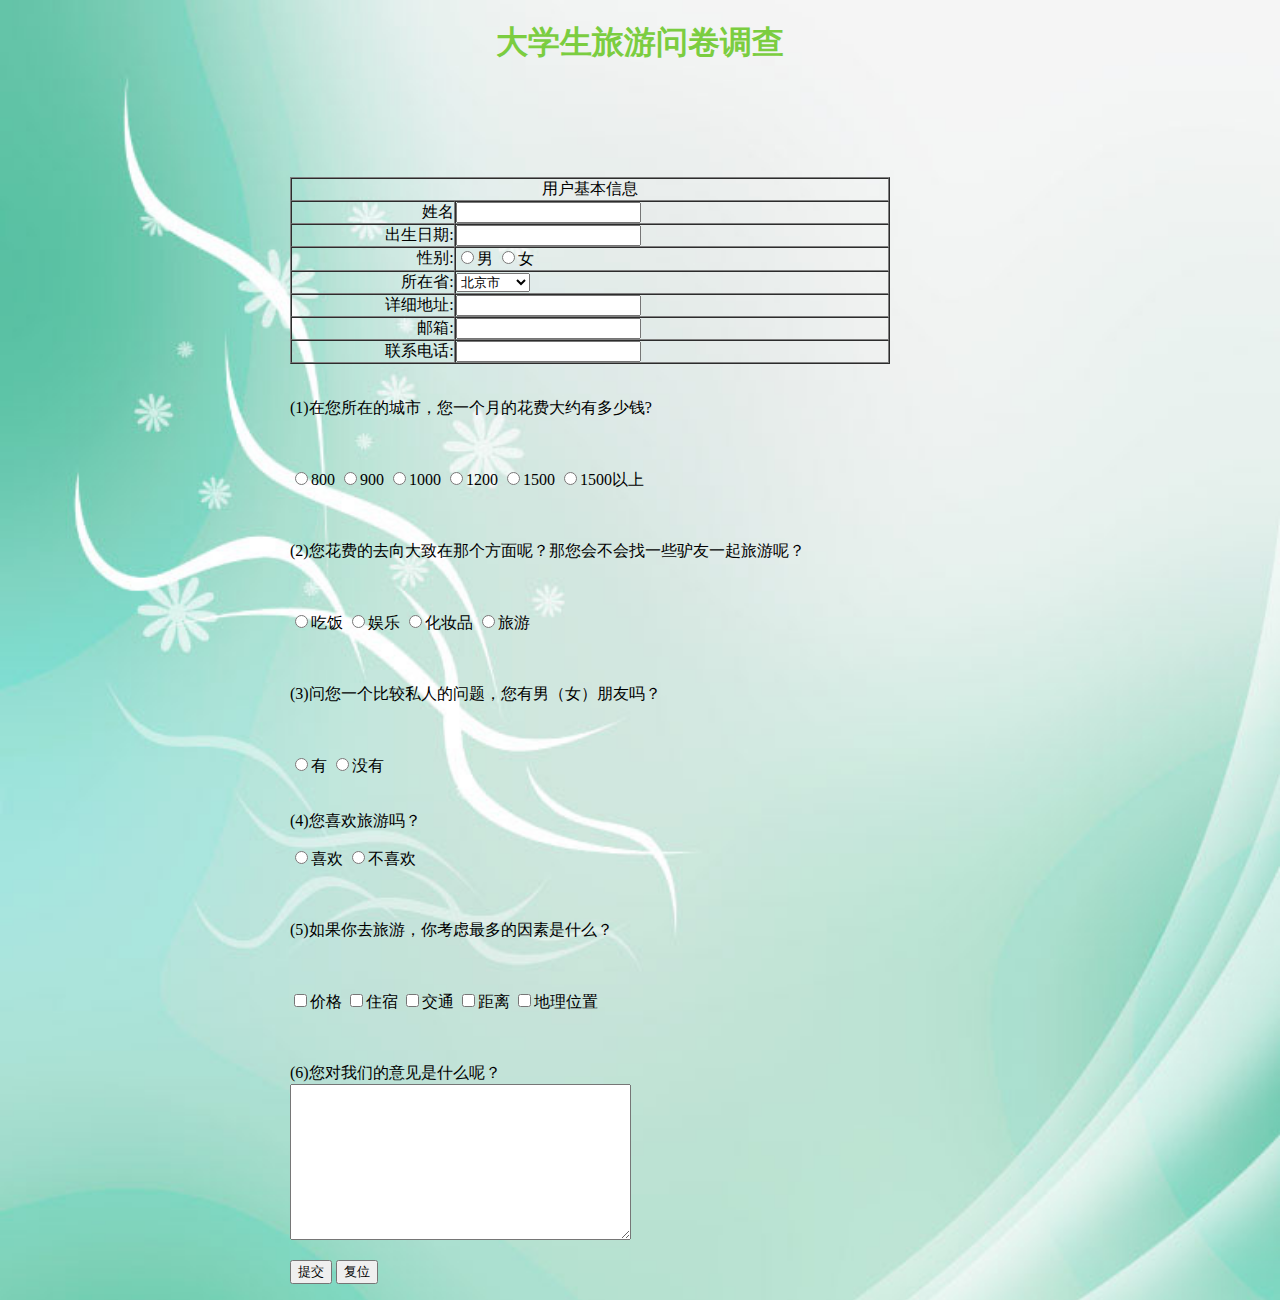
<file: bd.html>
<!DOCTYPE html>
<html lang="en">
<head>
    <meta charset="UTF-8">
    <title>表单</title>
    <style type="text/css">
body{background: url(53.jpg) no-repeat ;background-size: cover;  }
        div{ margin:0 auto ;width: 700px;}
        table{width: 600px;}
h1{font-family: 隶书;color: #7bcd40;}
    </style>
</head>
<body>
<div>
<form name="forml" >
    <h1 align="center">大学生旅游问卷调查</h1>
    <table border="1" cellpadding="0" cellspacing="0">
        <tr>

            <td colspan="2" align="center">用户基本信息</td>
        </tr><br>
        <tr>

            <td align="right">姓名</td>
            <td><input type="text" name="textfield"></td>
        </tr><br>
        <tr>

            <td align="right">出生日期:</td>
            <td><input type="text" name="textfield2"></td>
        </tr><br>
        <tr>

            <td align="right">性别:</td>
            <td><input type="radio" name="radiobutton" value="radiobutton">男
                <input type="radio" name="radiobutton" value="radiobutton">女
            </td>
        </tr><br>
        <tr>

            <td align="right">所在省:</td>
            <td><select name="省" size="1">
                <option value="1">北京市
                <option value="2">天津市
                <option value="3">上海市
                <option value="4">重庆市
                <option value="5">河北省
                <option value="6">山西省
                <option value="7">辽宁省
                <option value="8">吉林省
                <option value="9">黑龙江省
                <option value="1">江苏省
                <option value="1">浙江省
                <option value="1">安徽省
                <option value="1">福建省
                <option value="1">江西省
                <option value="1">山东省
                <option value="1">河南省
                <option value="1">湖北省
                <option value="1">湖南省
                <option value="1">广东省
                <option value="1">海南省
                <option value="1">四川省
                <option value="1">贵州省
                <option value="1">云南省
                <option value="1">陕西省
                <option value="1">甘肃省
                <option value="1">青海省
                <option value="1">台湾省
                <option value="1">内蒙古
                <option value="1">广西
                <option value="1">西藏
                <option value="1">宁夏
                <option value="1">新疆
                <option value="1">香港
                <option value="1">澳门
            </td>
        </tr><br>
        <tr>

            <td align="right">详细地址:</td>
            <td><input type="text" name="textlield3"></td>
        </tr>
        <tr>
            <td align="right">邮箱:</td>
            <td><input type="text" name="texefield4"> </td>
        </tr>
        <tr>
            <td align="right">联系电话:</td>
            <td><input type="text" name="textfield"></td>
        </tr></table>

        <br>
    <p>(1)在您所在的城市，您一个月的花费大约有多少钱?</p><br>
     <p>  <input type="radio" name="t1" value="800">800
        <input type="radio" name="t1" value="900">900
        <input type="radio" name="t1" value="1000">1000
        <input type="radio" name="t1" value="1200">1200
        <input type="radio" name="t1" value="1500">1500
         <input type="radio" name="t1" value="1500以上">1500以上</p>
<br>
    <p>  (2)您花费的去向大致在那个方面呢？那您会不会找一些驴友一起旅游呢？</p><br>
  <p> <input type="radio" name="y1" value="吃饭">吃饭
    <input type="radio" name="y1" value="娱乐">娱乐
    <input type="radio" name="y1" value="化妆品">化妆品
      <input type="radio" name="y1" value="旅游">旅游</p>
<br>
    <p>(3)问您一个比较私人的问题，您有男（女）朋友吗？</p><br>
    <P>
        <input type="radio" name="u1" value="有">有
        <input type="radio" name="u1" value="没有">没有
    </P><br>
    <p1> (4)您喜欢旅游吗？</p1><br>
    <P>
        <input type="radio" name="i1" value="喜欢">喜欢
        <input type="radio" name="i1" value="不喜欢">不喜欢
    </P><br>
    <p>(5)如果你去旅游，你考虑最多的因素是什么？</p><br>
    <P>
        <input type="checkbox" name="checkbox" value="价格">价格
        <input type="checkbox" name="checkbox" value="住宿">住宿
        <input type="checkbox" name="checkbox" value="交通">交通
        <input type="checkbox" name="checkbox" value="距离">距离
        <input type="checkbox" name="checkbox" value="地理位置">地理位置
    </P>
    <br>
    <p>
      (6)您对我们的意见是什么呢？
        <br><textarea name="cc" cols="40" rows="10"></textarea>
    </p>
    <p><input type="submit" name="e" value="提交">
        <input type="reset" name="f" value="复位"></p>
</form>
</div>
</body>
</html>
</file>
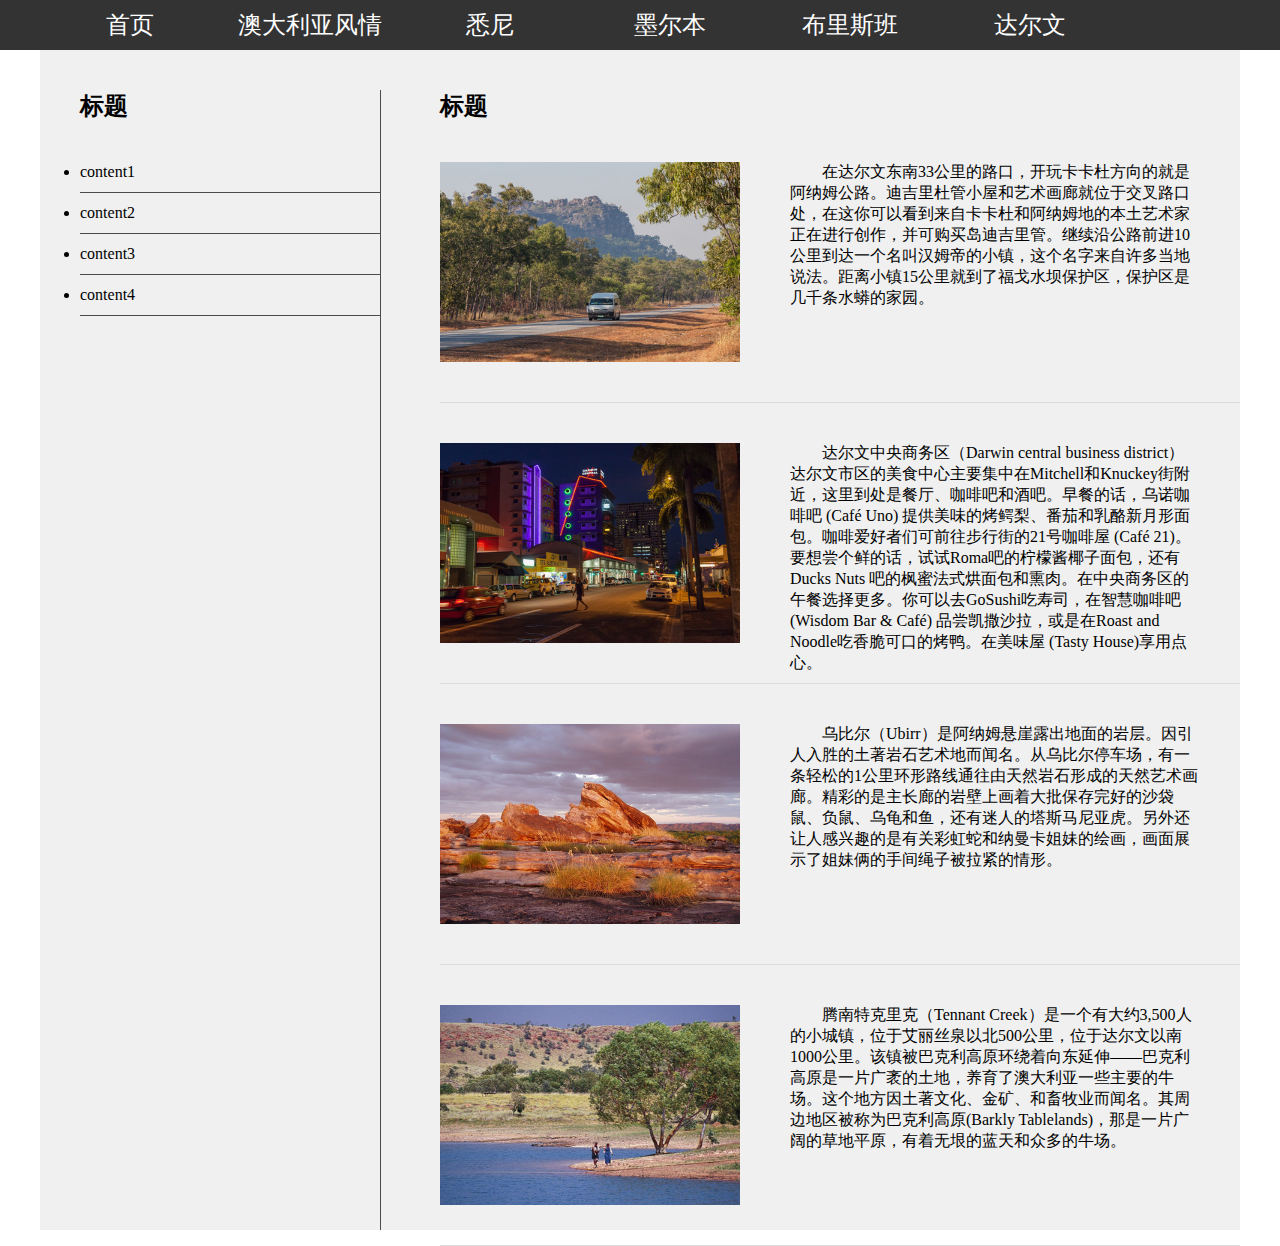
<file: daerwen.html>
<!DOCTYPE html>
<html lang="en">
<head>
    <meta http-equiv="Content-Type" content="text/html; charset=utf-8" />
    <title>达尔文</title>
    <style type="text/css">
        *{padding: 0;margin: 0;}
        a{text-decoration:none;color: black;}
        .content{width: 1200px; margin: 0 auto;background-color: rgb(240,240,240);height: 1140px;padding-top: 40px;}
        .nav{width:100%;background-color:#333;text-align:center;height:50px;overflow: hidden}
        .nav a{font-size: 24px;display: block;color: white;line-height: 50px;}
        .nav a:hover{color: black;background-color: #999}
        .nav ul{width:1200px; margin: 0 auto;}
        .nav ul li{float: left;width: 180px;list-style: none;}
        .left{width: 300px;float: left;border-right: 1px solid #4b4b4b; height: 1140px;padding-left: 40px;}
        .left ul{padding-top: 30px;}
        .left ul li{height: 40px;line-height: 40px;border-bottom: solid 1px #4b4b4b;}
        .right{margin-left: 400px;height: 1000px;}
        .right .pic{float: left}
        .right .text{padding-left: 350px;padding-right: 40px;}
        .right .text p{text-indent: 2em;height: 200px;}
        .div1{height: 240px;border-bottom: solid 1px rgb(220,220,220); padding-top: 40px;}


        /*a:link{color:#39F;}*/
        /*a:visited{color:#999;}*/
        /*a:hover{color:#333;}*/

        /*.box{width:800px;*/
        /*height:1000px;*/
        /*border:0;*/
            /*margin: 0 auto;*/
            /*font-size: 15px;*/
            /*margin-top: 80px;*/
        /*}*/
        /*.box1{width:300px;*/
        /*height:200px;*/
        /*border:o;*/
        /*margin-top: auto;*/
        /*float: left;*/
        /*}*/
        /*.box2{width:300px;*/
            /*height:200px;*/
            /*border:o;*/
            /*margin-top: auto;*/
            /*float: left;  }*/
    </style>
</head>
<body>
<div class="nav">
    <ul>
        <li><a href="index.html" target="_blank" name="top">首页</a></li>
        <li><a href="澳大利亚.html">澳大利亚风情</a></li>
        <li><a href="#">悉尼</a></li>
        <li><a href="#">墨尔本</a></li>
        <li><a href="#">布里斯班</a></li>
        <li><a href="#">达尔文</a></li>
    </ul>

</div>
<div class="content">
    <div class="left">
        <h2>标题</h2>
    <ul>
        <li><a href="#">content1</a></li>
        <li><a href="#">content2</a></li>
        <li><a href="#">content3</a></li>
        <li><a href="#">content4</a></li>
    </ul>
</div>
    <div class="right">
        <h2>标题</h2>
        <div class="div1">
            <div class="pic">
                <img src="images/timgd1.jpg" width="300" height="200"></div>
            <div class="text">
                <p>在达尔文东南33公里的路口，开玩卡卡杜方向的就是阿纳姆公路。迪吉里杜管小屋和艺术画廊就位于交叉路口处，在这你可以看到来自卡卡杜和阿纳姆地的本土艺术家正在进行创作，并可购买岛迪吉里管。继续沿公路前进10公里到达一个名叫汉姆帝的小镇，这个名字来自许多当地说法。距离小镇15公里就到了福戈水坝保护区，保护区是几千条水蟒的家园。</p>
            </div>
        </div>
        <div class="div1">
            <div class="pic">
                <img src="images/timgd2.jpg" width="300" height="200"></div>
            <div class="text">
                <p>达尔文中央商务区（Darwin central business district）达尔文市区的美食中心主要集中在Mitchell和Knuckey街附近，这里到处是餐厅、咖啡吧和酒吧。早餐的话，乌诺咖啡吧 (Café Uno) 提供美味的烤鳄梨、番茄和乳酪新月形面包。咖啡爱好者们可前往步行街的21号咖啡屋 (Café 21)。要想尝个鲜的话，试试Roma吧的柠檬酱椰子面包，还有 Ducks Nuts 吧的枫蜜法式烘面包和熏肉。在中央商务区的午餐选择更多。你可以去GoSushi吃寿司，在智慧咖啡吧(Wisdom Bar & Café) 品尝凯撒沙拉，或是在Roast and Noodle吃香脆可口的烤鸭。在美味屋 (Tasty House)享用点心。</p>
            </div>
        </div>
        <div class="div1">
            <div class="pic">
                <img src="images/timgd3.jpg" width="300" height="200"></div>
            <div class="text">
                <p>乌比尔（Ubirr）是阿纳姆悬崖露出地面的岩层。因引人入胜的土著岩石艺术地而闻名。从乌比尔停车场，有一条轻松的1公里环形路线通往由天然岩石形成的天然艺术画廊。精彩的是主长廊的岩壁上画着大批保存完好的沙袋鼠、负鼠、乌龟和鱼，还有迷人的塔斯马尼亚虎。另外还让人感兴趣的是有关彩虹蛇和纳曼卡姐妹的绘画，画面展示了姐妹俩的手间绳子被拉紧的情形。</p>
            </div>
        </div>
        <div class="div1">
            <div class="pic">
                <img src="images/timgd4.jpg" width="300" height="200"></div>
            <div class="text">
                <p>腾南特克里克（Tennant Creek）是一个有大约3,500人的小城镇，位于艾丽丝泉以北500公里，位于达尔文以南1000公里。该镇被巴克利高原环绕着向东延伸——巴克利高原是一片广袤的土地，养育了澳大利亚一些主要的牛场。这个地方因土著文化、金矿、和畜牧业而闻名。其周边地区被称为巴克利高原(Barkly Tablelands)，那是一片广阔的草地平原，有着无垠的蓝天和众多的牛场。</p>
            </div>
        </div>

</div>
</div>

</body>
</html>
</file>
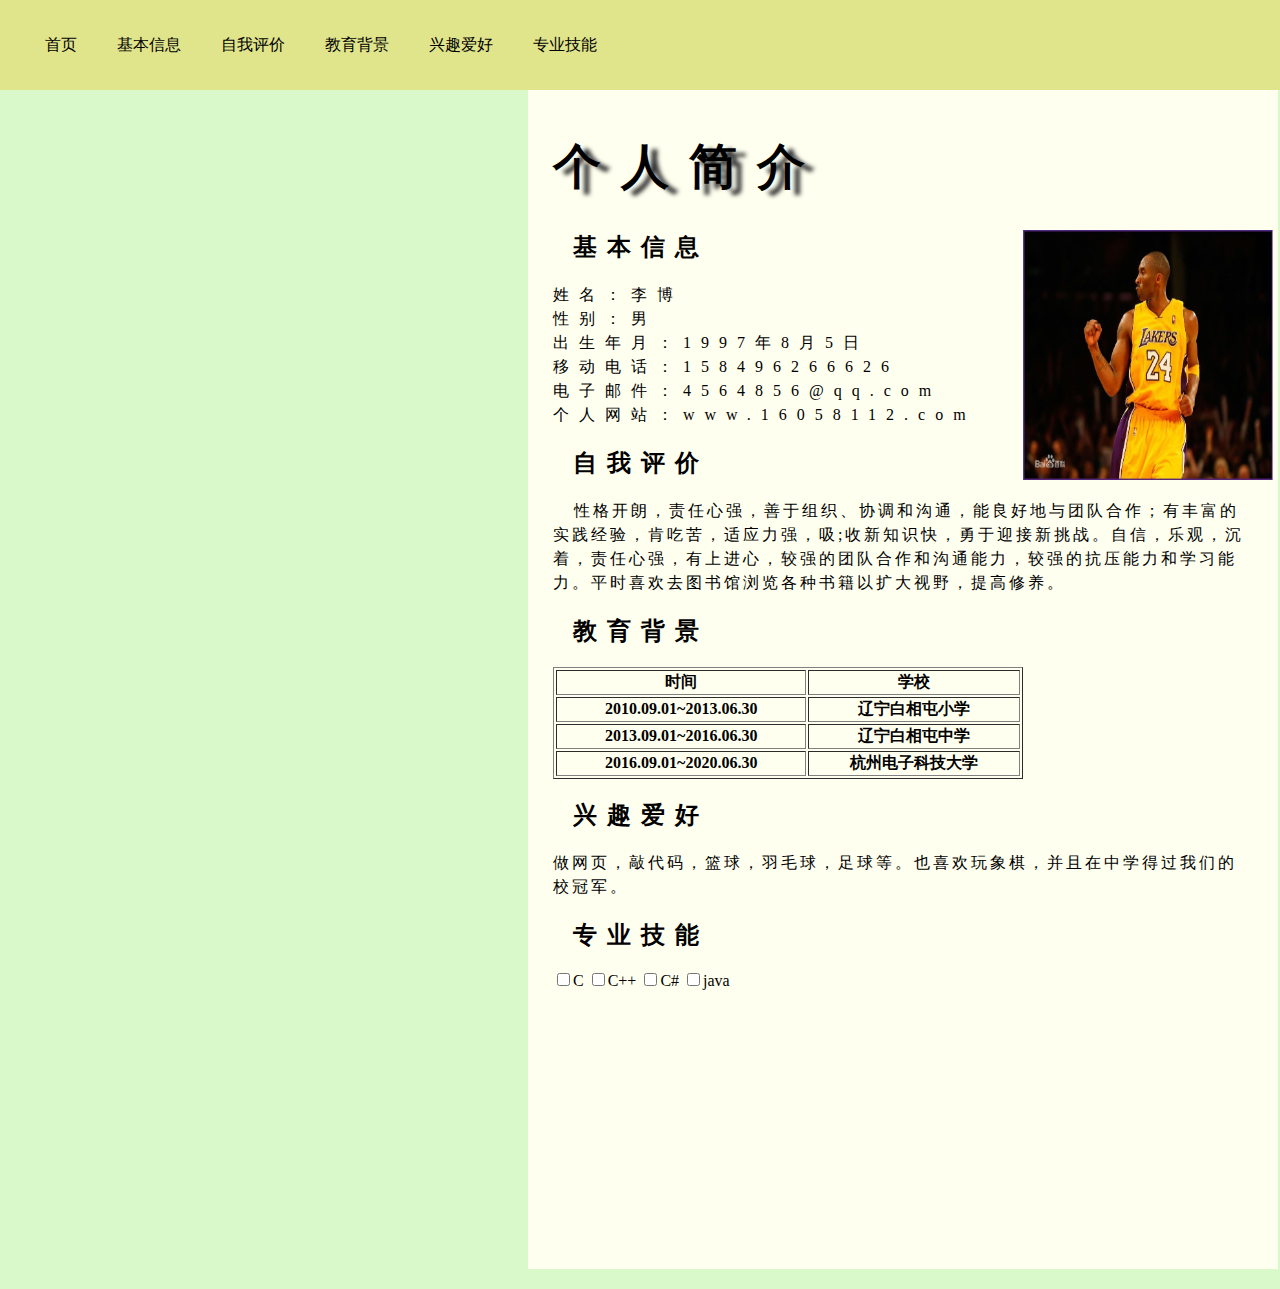
<file: self.html>
<!doctype html>
<html>
<head>
<meta charset="utf-8">
<title>个人信息</title>
<style type="text/css">
div
{
 width:700px;
 height:100%;
 margin:20px;
 padding:25px;
 border:10px;
 border-style:none;
 background-color: ivory;
}

h1{font-family:"黑体";
font-size:36pt;
color:black;
text-shadow:10px 5px 4px #333;
letter-spacing:20px;
}
h2
{
color:black;
font-family:宋体;
font-size:18pt;	
letter-spacing:10px;width: 180px;
}
.imgPlace{position:relative;top:-760px;left:470px}
p{letter-spacing:3px;line-height:150%;}
#nav{background-color:#E0E58C;width:100%;margin:0 auto;height:40px;position:fixed;left:0;top:0; z-index:1;}
u1 li{float:left;padding:0 2 0px;text-align:center;line-height:40px;font-family:"微软雅黑";list-style: none;}
a{text-decoration:none;color:#000;display:block;padding:0 20px;}
a:hover{background-color:#89F136;color:black;}
</style>
</head>

<body style="padding-left:500px;padding-top:50px;"bgcolor="DAF9CA">
<div id="nav">
<u1 type="square">
    <li><a href="index.html" >首页</li>
<li><a href="#t1">基本信息</a></li>
<li><a href="#t2">自我评价</a></li>
<li><a href="#t3">教育背景</a></li>
<li><a href="#t4">兴趣爱好</a></li>
<li><a href="#t5">专业技能</a></li>

</u1>
</div>
<div>
<h1>个人简介</h1>
    <h2><a name="t1"> 基本信息</a></h2>
<p style="letter-spacing:10px;">

姓名：李博<br>
性别：男<br>
出生年月：1997年8月5日<br>
移动电话：158496266626<br>
电子邮件：4564856@qq.com<br>
个人网站：www.16058112.com<br>
</p>


<h2><a name="t2">自我评价</a></h2>
<p>&nbsp;&nbsp;
性格开朗，责任心强，善于组织、协调和沟通，能良好地与团队合作；有丰富的实践经验，肯吃苦，适应力强，吸;收新知识快，勇于迎接新挑战。自信，乐观，沉着，责任心强，有上进心，较强的团队合作和沟通能力，较强的抗压能力和学习能力。平时喜欢去图书馆浏览各种书籍以扩大视野，提高修养。
</p>


<h2><a name="t3">教育背景</a></h2>
<table width="470" border="1" aligb="center">
<tr>
<th>时间</th>
<th>学校</th>
</tr>
<tr>
<th>2010.09.01~2013.06.30</th>
<th>辽宁白相屯小学</th>
</tr>
<tr>
<th>2013.09.01~2016.06.30</th>
<th>辽宁白相屯中学</th>
</tr>
<tr>
<th>2016.09.01~2020.06.30</th>
<th>杭州电子科技大学</th>
</tr>
</table>
    <h2><a name="t4">兴趣爱好</a></h2>
<p>做网页，敲代码，篮球，羽毛球，足球等。也喜欢玩象棋，并且在中学得过我们的校冠军。</p>

    <h2><a name="t5">专业技能</a></h2>
<form>
<input type="checkbox" name="like1" value="C">C
<input type="checkbox" name="like2" value="C++">C++
<input type="checkbox" name="like3" value="C#">C#
<input type="checkbox" name="like4" value="java">java
</form>
<img src="images/kobe4.jpg" text=imgPlace width="250"height="250"class="imgPlace"/>
</div>

</body>
</html>
</file>
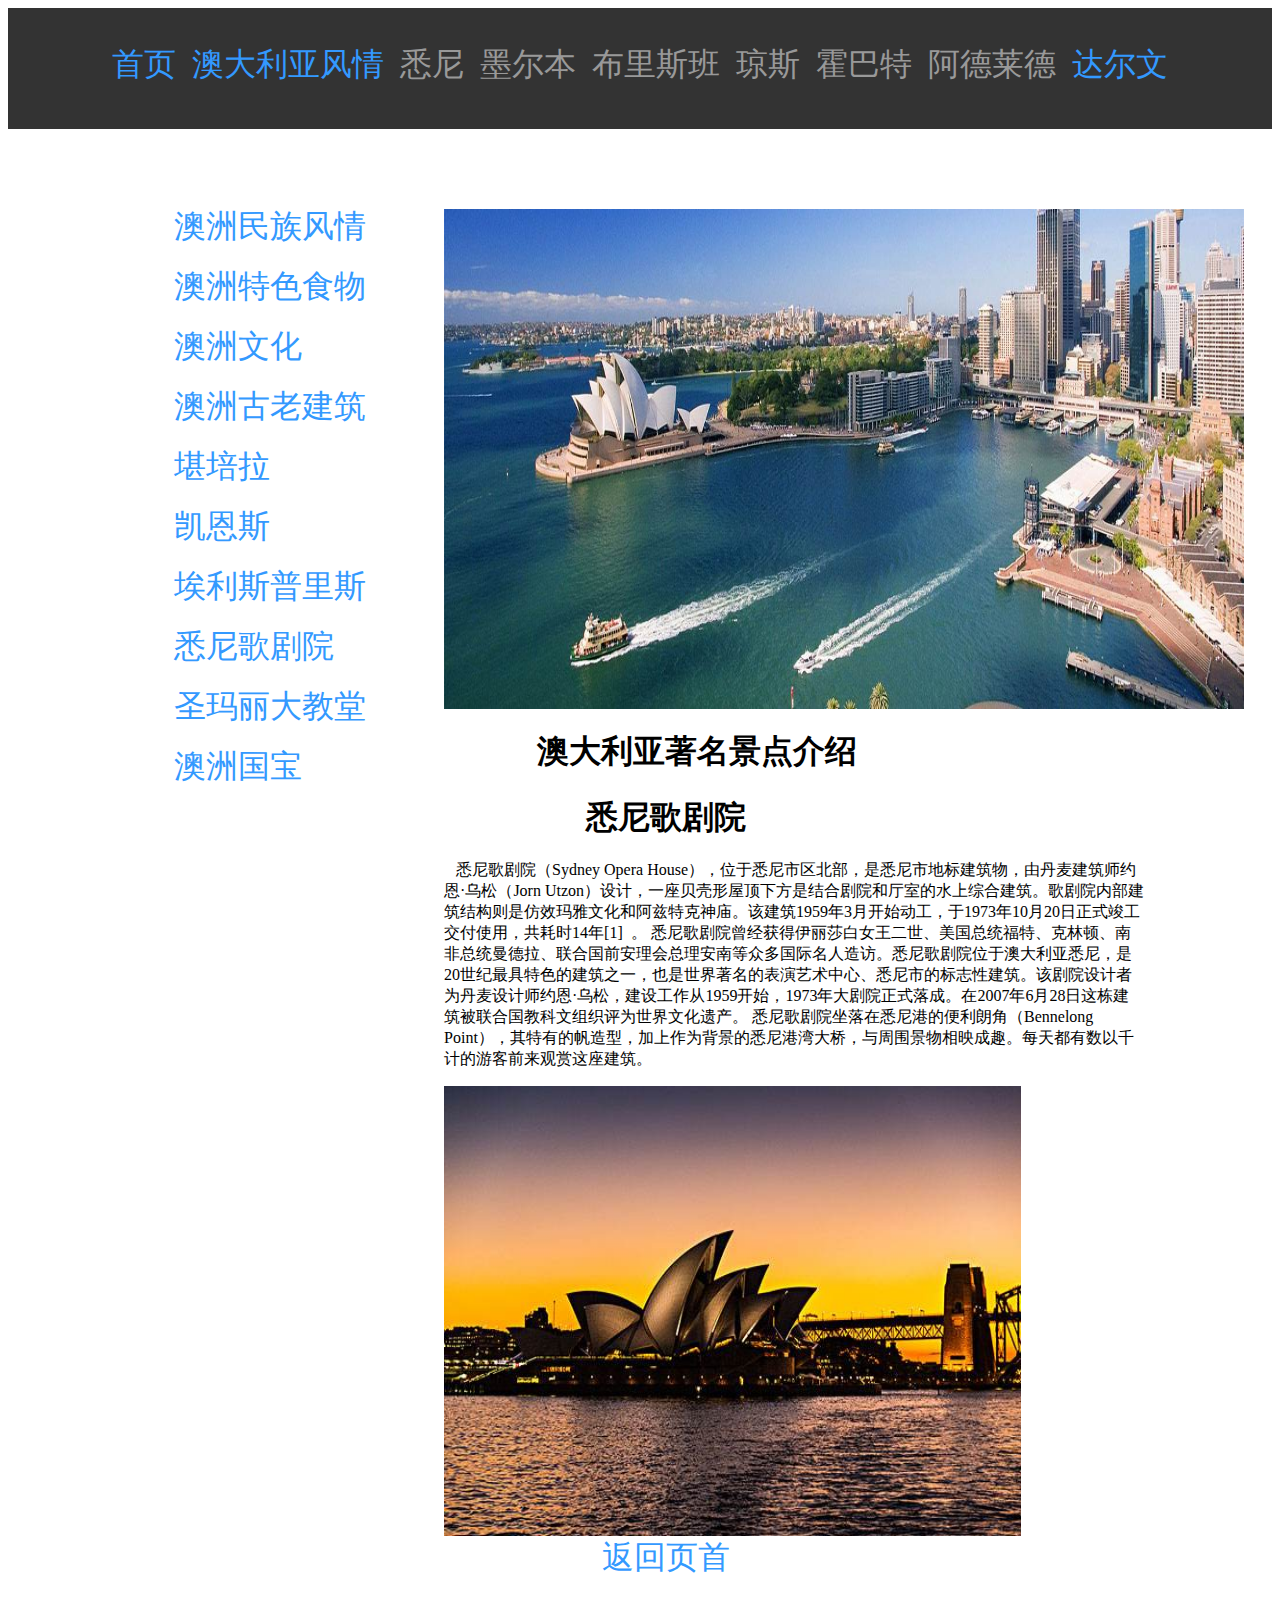
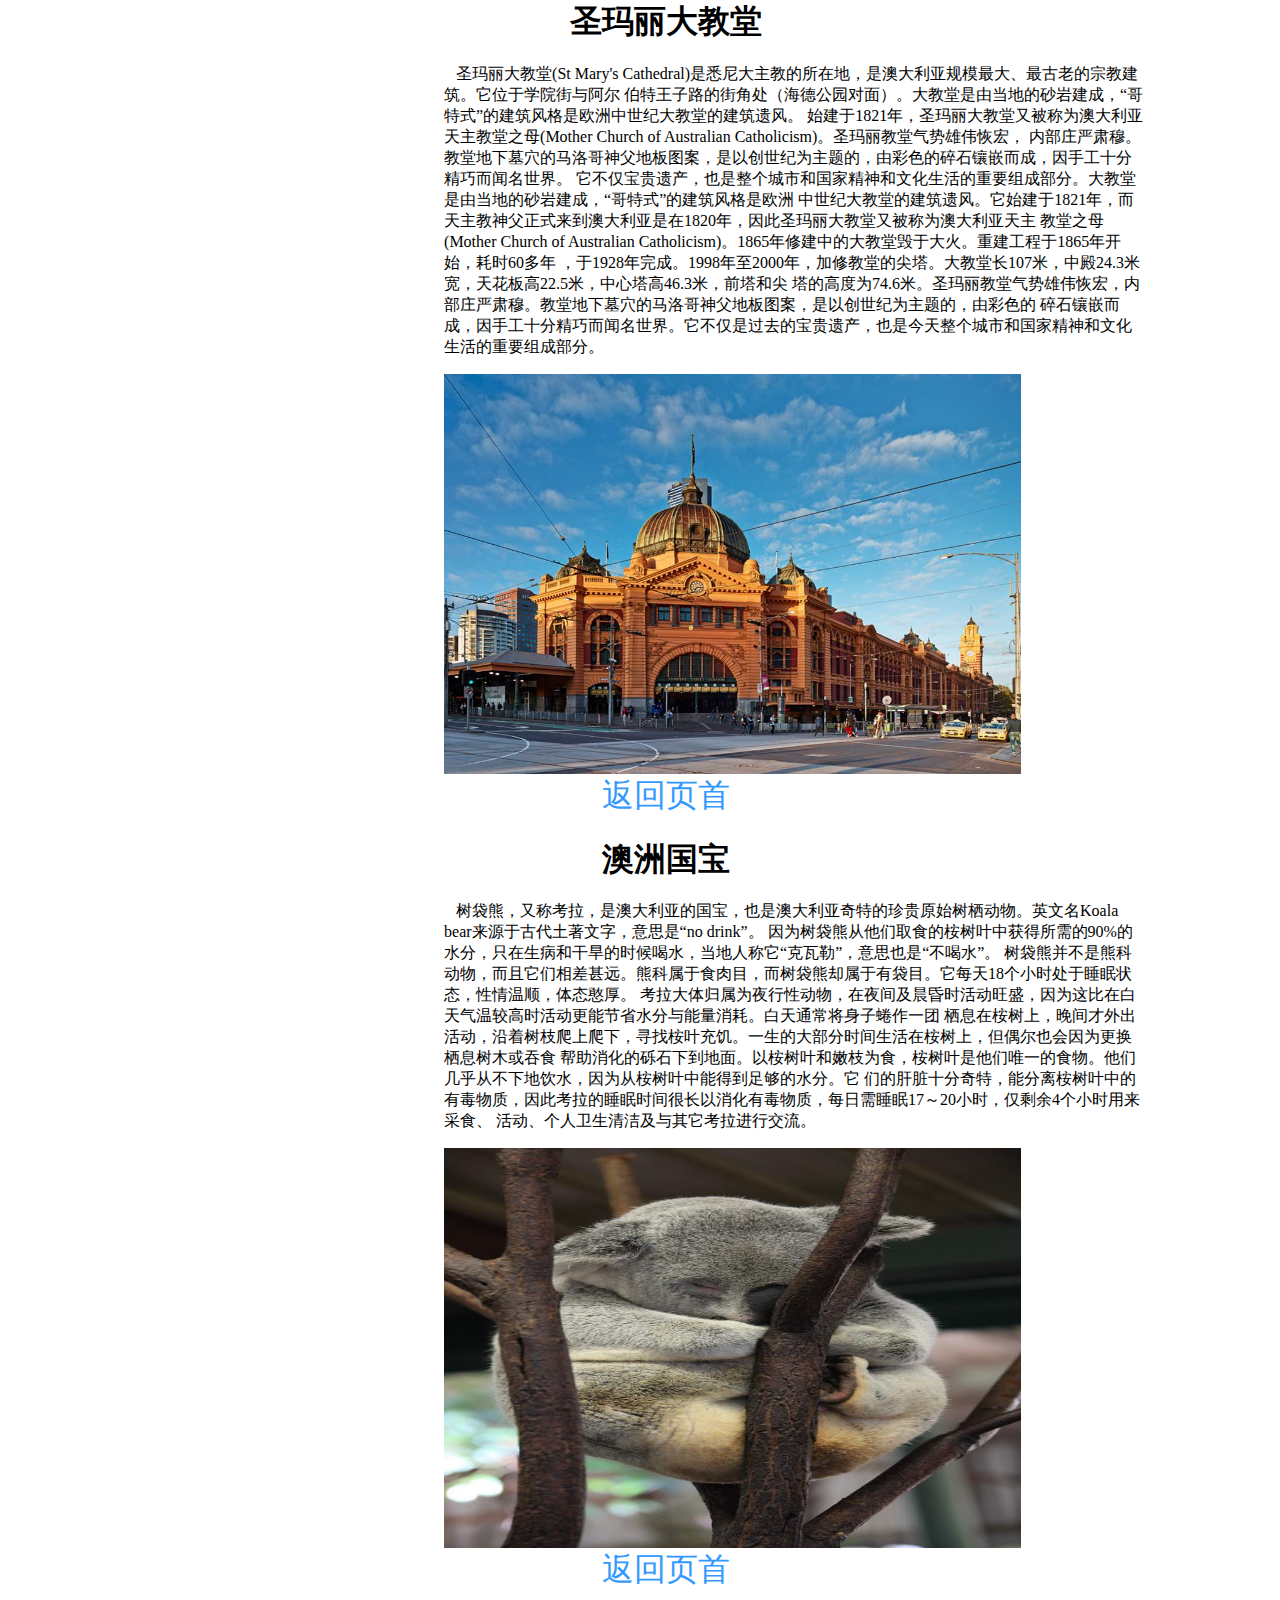
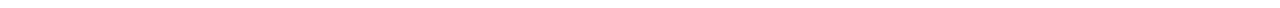
<file: 澳大利亚.html>
<!DOCTYPE html PUBLIC>
<html>
<head>
<meta http-equiv="Content-Type" content="text/html; charset=utf-8" />
<title>澳大利亚风情</title>
<style type="text/css">
a{font-size:120px;
color:black;
padding:6px;
text-decoration:none;
}
.daohang a:hover{
	background-color:#CCC;
}
.daohang{
	background-color:#333;
	padding:6px;
	text-align:center;
	margin-bottom:0;
	padding-top:35px;
	height:80px;
	}
a{
	text-decoration:none;
	font-size:32px;
}
a:link{
	color:#39F;
}
a:visited{
	color:#999;
}
a:hover{
	color:#333;
}
.head{
	margin-left:350px;
}
.out{
	text-align:center;
	background-color:#CF6;
}
.box{
	float:left;
	text-align:center;
	width:78%;
}
.left-sider{
	float:left;
	width:28%;
	//background-color:#099;
	margin-left:160px;
	margin-top: 60px;
}
.right-sider{
	float:left;
	width:45%;
	margin-top: 80px;
}
.shouye{
	float:left;
	text-align:left;
	margin-left:50px;
	font-size:18px;
}
.date{
	float:left;
	margin-left:300px;
}
.outbox{
	float:left;
	display:inline;
}
	p{text-align: left;width:700px;}
</style>
</head>

<body>

<div class="daohang">
	<a href="index.html" target="_blank" name="top">首页</a>

	<a href="澳大利亚.html">澳大利亚风情</a>
	<a href="">悉尼</a>
    <a href="">墨尔本</a>
	<a href="">布里斯班</a>
	<a href="">琼斯</a>
    <a href="">霍巴特</a>
    <a href="">阿德莱德</a>
    <a href="daerwen.html">达尔文</a>

</div>
<div class="head">

</div>
<div align="center" class="out">
	<div class="box" align="center">
		<div class="left-sider">
			<p><a href="#">澳洲民族风情</a>
			</p>
			<p><a href="#">澳洲特色食物</a>
			</p>
			<p><a href="#">澳洲文化</a>
			</p>
			<p><a href="#">澳洲古老建筑</a>
			</p>
			<p><a href="#">堪培拉</a>
			</p>
			<p><a href="#">凯恩斯</a>
			</p>
			<P>
				<a href="#">埃利斯普里斯</a>

			</P>
			<p>
				<a href="#T1">悉尼歌剧院</a>
			</p>
			<p>
				<a href="#T2">圣玛丽大教堂</a>
			</p>
			<p>
				<a href="#T3">澳洲国宝</a>
			</p>
		</div>
 
	  <div class="right-sider">
			<img src="images/timg31.jpg" style="width: 800px; height: 500px"/>
		  <div class="shouye"><a href="index.html"></a>
		</div>
		<div class="date">
		</div>
<h1>澳大利亚著名景点介绍</h1>
		  <h2><a name="T1">悉尼歌剧院</a></h2>
		  <p>&nbsp;&nbsp;&nbsp;悉尼歌剧院（Sydney Opera House），位于悉尼市区北部，是悉尼市地标建筑物，由丹麦建筑师约恩·乌松（Jorn Utzon）设计，一座贝壳形屋顶下方是结合剧院和厅室的水上综合建筑。歌剧院内部建筑结构则是仿效玛雅文化和阿兹特克神庙。该建筑1959年3月开始动工，于1973年10月20日正式竣工交付使用，共耗时14年[1]  。
		  悉尼歌剧院曾经获得伊丽莎白女王二世、美国总统福特、克林顿、南非总统曼德拉、联合国前安理会总理安南等众多国际名人造访。悉尼歌剧院位于澳大利亚悉尼，是20世纪最具特色的建筑之一，也是世界著名的表演艺术中心、悉尼市的标志性建筑。该剧院设计者为丹麦设计师约恩·乌松，建设工作从1959开始，1973年大剧院正式落成。在2007年6月28日这栋建筑被联合国教科文组织评为世界文化遗产。
			  悉尼歌剧院坐落在悉尼港的便利朗角（Bennelong Point），其特有的帆造型，加上作为背景的悉尼港湾大桥，与周围景物相映成趣。每天都有数以千计的游客前来观赏这座建筑。</p>

		  <img src="images/timg32.jpg" height="450px" width="130%"/><br><a href="#top">返回页首</a>
		  <br /><h2><a name="T2">圣玛丽大教堂</a></h2>
		  <P>&nbsp;&nbsp;&nbsp;圣玛丽大教堂(St Mary's Cathedral)是悉尼大主教的所在地，是澳大利亚规模最大、最古老的宗教建筑。它位于学院街与阿尔
			  伯特王子路的街角处（海德公园对面）。大教堂是由当地的砂岩建成，“哥特式”的建筑风格是欧洲中世纪大教堂的建筑遗风。
			  始建于1821年，圣玛丽大教堂又被称为澳大利亚天主教堂之母(Mother Church of Australian Catholicism)。圣玛丽教堂气势雄伟恢宏，
			  内部庄严肃穆。教堂地下墓穴的马洛哥神父地板图案，是以创世纪为主题的，由彩色的碎石镶嵌而成，因手工十分精巧而闻名世界。
			  它不仅宝贵遗产，也是整个城市和国家精神和文化生活的重要组成部分。大教堂是由当地的砂岩建成，“哥特式”的建筑风格是欧洲
			  中世纪大教堂的建筑遗风。它始建于1821年，而天主教神父正式来到澳大利亚是在1820年，因此圣玛丽大教堂又被称为澳大利亚天主
			  教堂之母(Mother Church of Australian Catholicism)。1865年修建中的大教堂毁于大火。重建工程于1865年开始，耗时60多年
			  ，于1928年完成。1998年至2000年，加修教堂的尖塔。大教堂长107米，中殿24.3米宽，天花板高22.5米，中心塔高46.3米，前塔和尖
			  塔的高度为74.6米。圣玛丽教堂气势雄伟恢宏，内部庄严肃穆。教堂地下墓穴的马洛哥神父地板图案，是以创世纪为主题的，由彩色的
			  碎石镶嵌而成，因手工十分精巧而闻名世界。它不仅是过去的宝贵遗产，也是今天整个城市和国家精神和文化生活的重要组成部分。
			  &nbsp;&nbsp;　</P>
<img src="images/timg35.jpg" height="400px" width="130%"/><br><a href="#top">返回页首</a>
		  <br /><h2><a name="T3">澳洲国宝</a></h2>
		 <P> &nbsp;&nbsp;&nbsp;树袋熊，又称考拉，是澳大利亚的国宝，也是澳大利亚奇特的珍贵原始树栖动物。英文名Koala bear来源于古代土著文字，意思是“no drink”。
		  因为树袋熊从他们取食的桉树叶中获得所需的90%的水分，只在生病和干旱的时候喝水，当地人称它“克瓦勒”，意思也是“不喝水”。
		  树袋熊并不是熊科动物，而且它们相差甚远。熊科属于食肉目，而树袋熊却属于有袋目。它每天18个小时处于睡眠状态，性情温顺，体态憨厚。
		  考拉大体归属为夜行性动物，在夜间及晨昏时活动旺盛，因为这比在白天气温较高时活动更能节省水分与能量消耗。白天通常将身子蜷作一团
		  栖息在桉树上，晚间才外出活动，沿着树枝爬上爬下，寻找桉叶充饥。一生的大部分时间生活在桉树上，但偶尔也会因为更换栖息树木或吞食
		  帮助消化的砾石下到地面。以桉树叶和嫩枝为食，桉树叶是他们唯一的食物。他们几乎从不下地饮水，因为从桉树叶中能得到足够的水分。它
		  们的肝脏十分奇特，能分离桉树叶中的有毒物质，因此考拉的睡眠时间很长以消化有毒物质，每日需睡眠17～20小时，仅剩余4个小时用来采食、
			 活动、个人卫生清洁及与其它考拉进行交流。</P>
<img src="images/timg36.jpg" height="400px" width="130%"/><br><a href="#top">返回页首</a>
</p>
</div>
</div>
</div>
</body>
</html>
</file>
